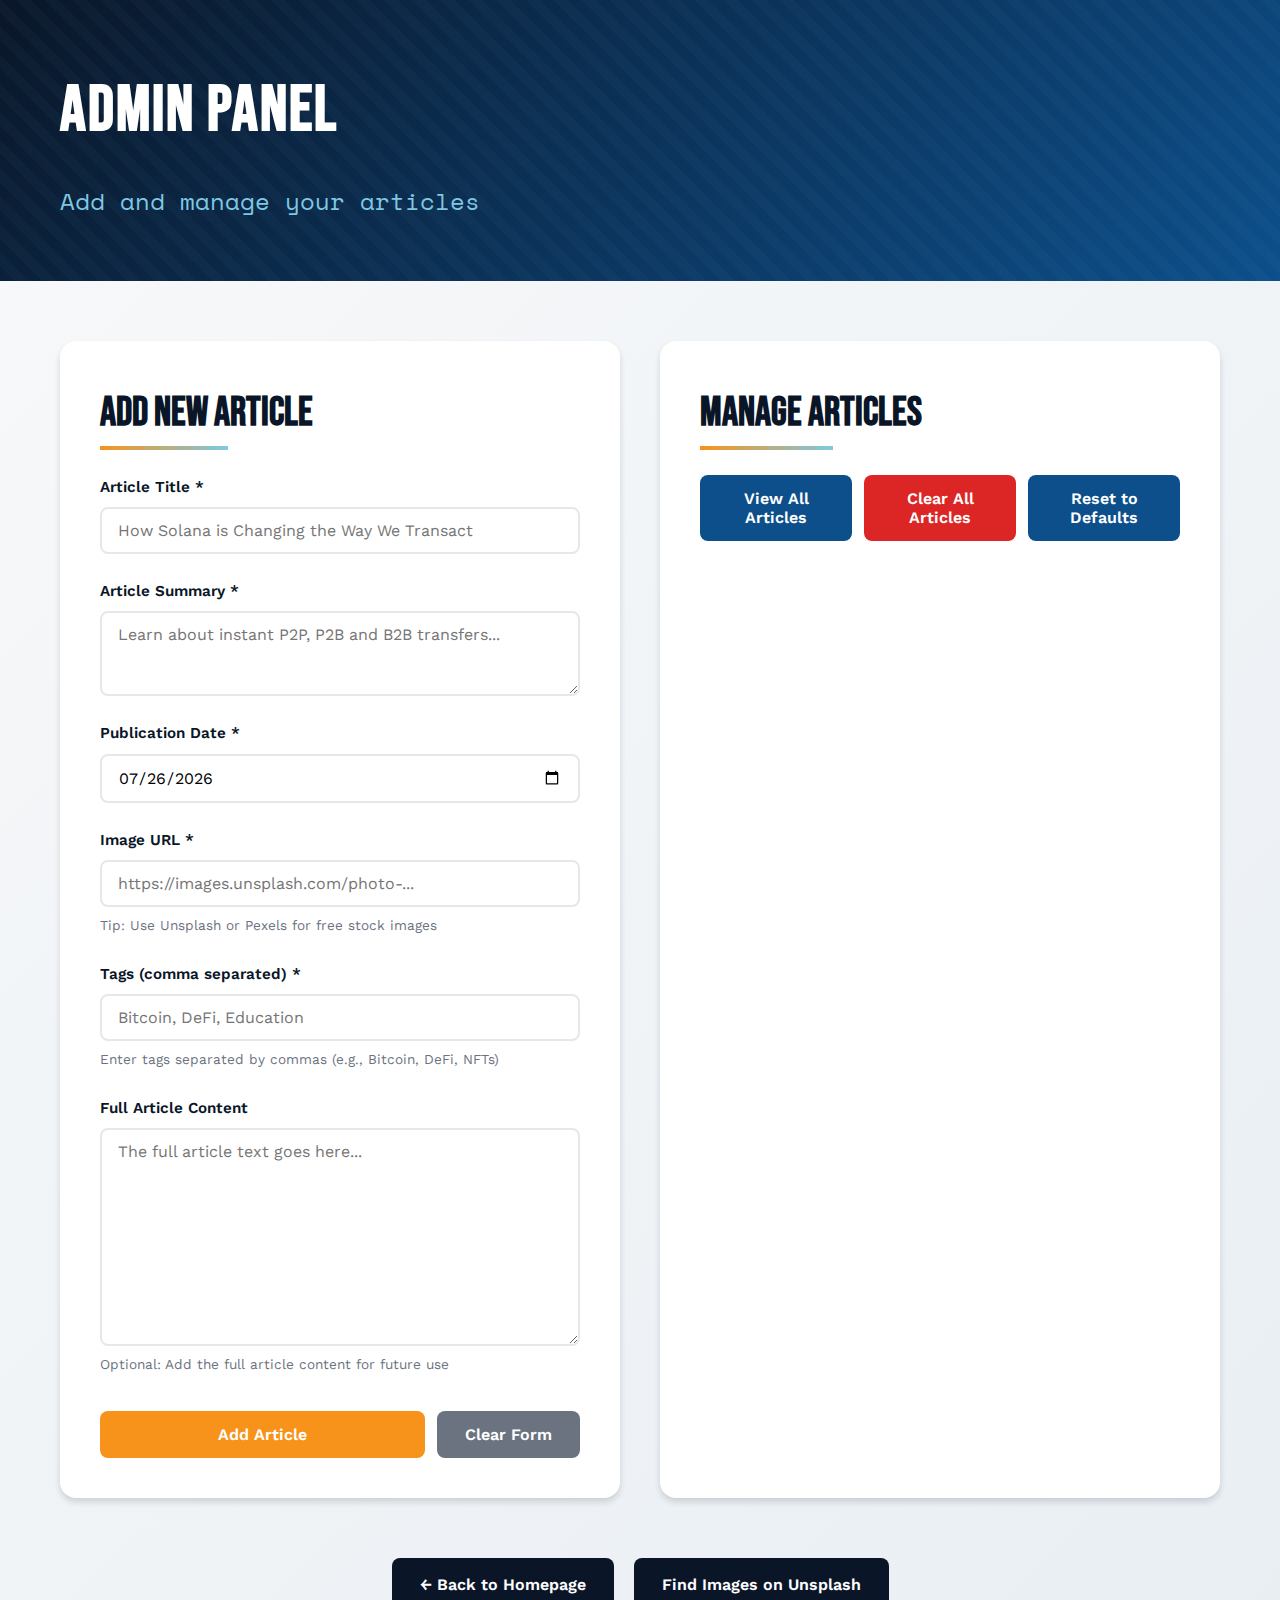
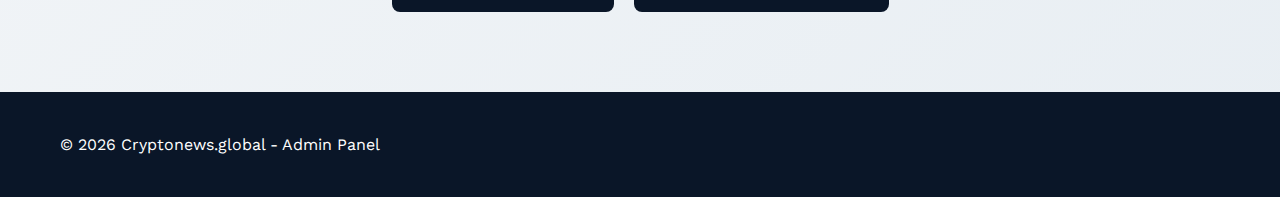
<file: admin.html>
<!DOCTYPE html>
<html lang="en">
<head>
    <meta charset="UTF-8">
    <meta name="viewport" content="width=device-width, initial-scale=1.0">
    <title>Admin Panel - Cryptonews.global</title>
    <link rel="stylesheet" href="styles.css">
    <link rel="stylesheet" href="admin-styles.css">
    <link rel="preconnect" href="https://fonts.googleapis.com">
    <link rel="preconnect" href="https://fonts.gstatic.com" crossorigin>
    <link href="https://fonts.googleapis.com/css2?family=Bebas+Neue&family=Space+Mono:wght@400;700&family=Work+Sans:wght@400;500;600;700&display=swap" rel="stylesheet">
</head>
<body>
    <!-- Header Section -->
    <header class="site-header">
        <div class="container">
            <div class="logo">
                <h1>ADMIN PANEL</h1>
            </div>
            <div class="tagline">
                <h2>Add and manage your articles</h2>
            </div>
        </div>
    </header>

    <!-- Main Content -->
    <main class="container">
        <div class="admin-layout">
            <!-- Article Form -->
            <section class="article-form-section">
                <h3 class="section-title">Add New Article</h3>
                
                <form id="article-form" class="article-form">
                    <div class="form-group">
                        <label for="article-title">Article Title *</label>
                        <input 
                            type="text" 
                            id="article-title" 
                            name="title" 
                            required
                            placeholder="How Solana is Changing the Way We Transact"
                        >
                    </div>

                    <div class="form-group">
                        <label for="article-summary">Article Summary *</label>
                        <textarea 
                            id="article-summary" 
                            name="summary" 
                            required
                            rows="3"
                            placeholder="Learn about instant P2P, P2B and B2B transfers..."
                        ></textarea>
                    </div>

                    <div class="form-group">
                        <label for="article-date">Publication Date *</label>
                        <input 
                            type="date" 
                            id="article-date" 
                            name="date" 
                            required
                        >
                    </div>

                    <div class="form-group">
                        <label for="article-image">Image URL *</label>
                        <input 
                            type="url" 
                            id="article-image" 
                            name="image" 
                            required
                            placeholder="https://images.unsplash.com/photo-..."
                        >
                        <small>Tip: Use Unsplash or Pexels for free stock images</small>
                    </div>

                    <div class="form-group">
                        <label for="article-tags">Tags (comma separated) *</label>
                        <input 
                            type="text" 
                            id="article-tags" 
                            name="tags" 
                            required
                            placeholder="Bitcoin, DeFi, Education"
                        >
                        <small>Enter tags separated by commas (e.g., Bitcoin, DeFi, NFTs)</small>
                    </div>

                    <div class="form-group">
                        <label for="article-content">Full Article Content</label>
                        <textarea 
                            id="article-content" 
                            name="content" 
                            rows="10"
                            placeholder="The full article text goes here..."
                        ></textarea>
                        <small>Optional: Add the full article content for future use</small>
                    </div>

                    <div class="form-actions">
                        <button type="submit" class="submit-btn">Add Article</button>
                        <button type="button" class="reset-btn" id="reset-form">Clear Form</button>
                    </div>
                </form>

                <div id="form-message" class="form-message"></div>
            </section>

            <!-- Article Management -->
            <section class="article-management">
                <h3 class="section-title">Manage Articles</h3>
                
                <div class="management-controls">
                    <button class="action-btn" id="view-all">View All Articles</button>
                    <button class="action-btn danger" id="clear-all">Clear All Articles</button>
                    <button class="action-btn" id="reset-defaults">Reset to Defaults</button>
                </div>

                <div id="article-list" class="article-list">
                    <!-- Articles will be loaded here -->
                </div>
            </section>
        </div>

        <!-- Quick Links -->
        <section class="quick-links">
            <a href="index.html" class="link-btn">← Back to Homepage</a>
            <a href="https://unsplash.com" target="_blank" class="link-btn">Find Images on Unsplash</a>
        </section>
    </main>

    <!-- Footer -->
    <footer class="site-footer">
        <div class="container">
            <p>&copy; 2026 Cryptonews.global - Admin Panel</p>
        </div>
    </footer>

    <!-- Delete Confirmation Modal -->
    <div id="delete-modal" class="share-modal">
        <div class="share-content">
            <button class="close-modal" id="close-delete">&times;</button>
            <h4>Delete Article?</h4>
            <p style="margin-bottom: 20px; color: var(--gray);">This action cannot be undone.</p>
            <div class="share-buttons">
                <button class="share-btn danger" id="confirm-delete">Yes, Delete</button>
                <button class="share-btn" id="cancel-delete">Cancel</button>
            </div>
        </div>
    </div>

    <script src="articles.js"></script>
    <script src="admin.js"></script>
</body>
</html>
</file>
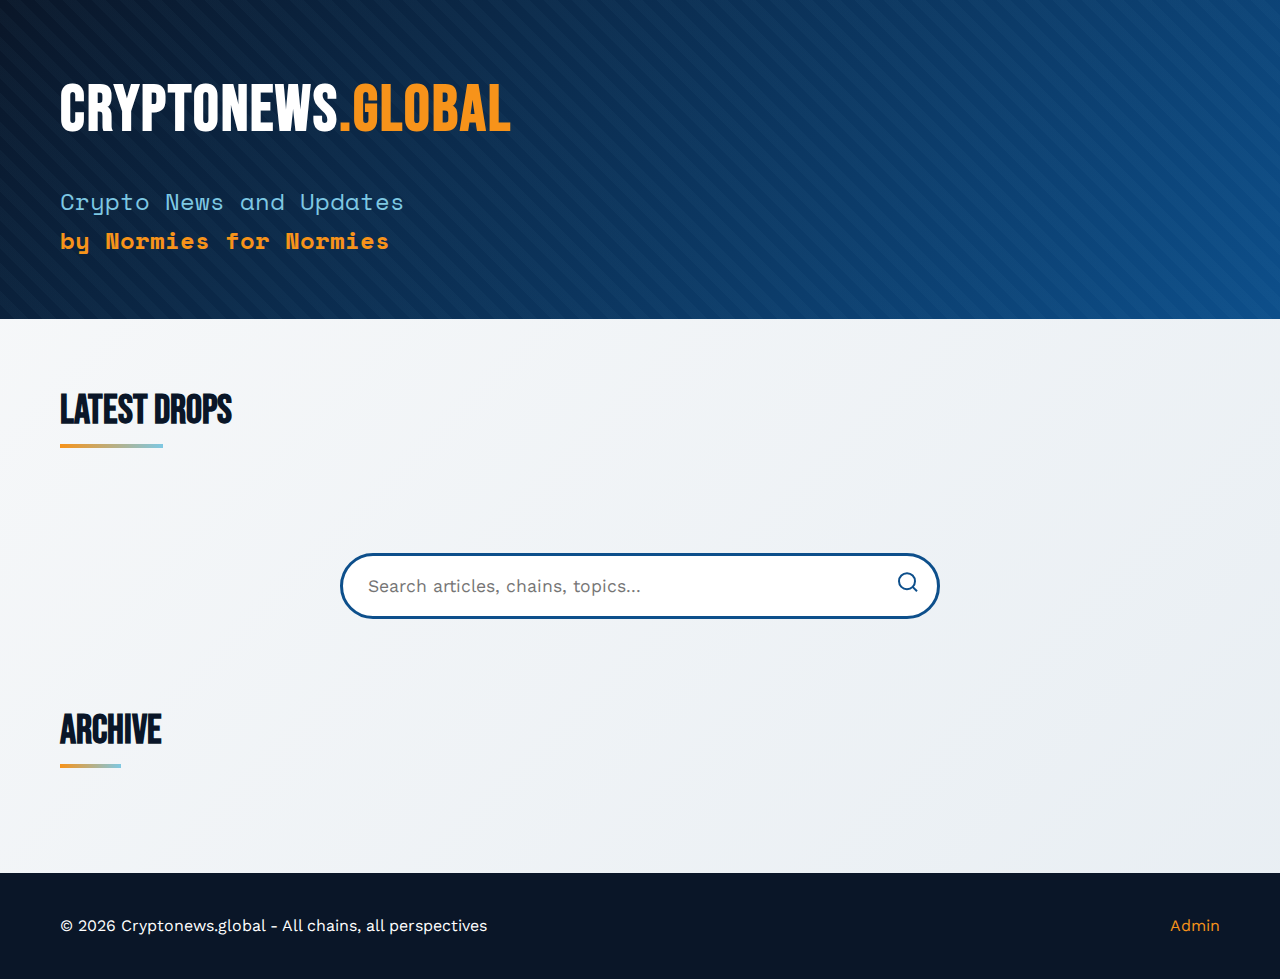
<file: home.html>
<!DOCTYPE html>
<html lang="en">
<head>
    <meta charset="UTF-8">
    <meta name="viewport" content="width=device-width, initial-scale=1.0">
    <title>Cryptonews.global - Crypto News by Normies for Normies</title>
    <link rel="stylesheet" href="styles.css">
    <link rel="preconnect" href="https://fonts.googleapis.com">
    <link rel="preconnect" href="https://fonts.gstatic.com" crossorigin>
    <link href="https://fonts.googleapis.com/css2?family=Bebas+Neue&family=Space+Mono:wght@400;700&family=Work+Sans:wght@400;500;600;700&display=swap" rel="stylesheet">
</head>
<body>
    <!-- Header Section -->
    <header class="site-header">
        <div class="container">
            <div class="logo">
                <h1>CRYPTONEWS<span>.GLOBAL</span></h1>
            </div>
            <div class="tagline">
                <h2>Crypto News and Updates<br><span class="highlight">by Normies for Normies</span></h2>
            </div>
        </div>
    </header>

    <!-- Main Content -->
    <main class="container">
        <!-- Recent News Section -->
        <section class="recent-news">
            <h3 class="section-title">Latest Drops</h3>
            <div id="recent-articles" class="article-grid">
                <!-- Recent articles will be loaded here -->
            </div>
        </section>

        <!-- Search Section -->
        <section class="search-section">
            <div class="search-container">
                <input 
                    type="text" 
                    id="search-input" 
                    placeholder="Search articles, chains, topics..." 
                    autocomplete="off"
                >
                <div class="search-icon">
                    <svg width="24" height="24" viewBox="0 0 24 24" fill="none" stroke="currentColor" stroke-width="2">
                        <circle cx="11" cy="11" r="8"></circle>
                        <path d="m21 21-4.35-4.35"></path>
                    </svg>
                </div>
            </div>
            <div id="search-results" class="search-results"></div>
        </section>

        <!-- Past Articles Section -->
        <section class="past-articles">
            <h3 class="section-title">Archive</h3>
            <div id="past-articles" class="article-grid">
                <!-- Past articles will be loaded here -->
            </div>
        </section>
    </main>

    <!-- Footer -->
    <footer class="site-footer">
        <div class="container">
            <p>&copy; 2026 Cryptonews.global - All chains, all perspectives</p>
            <div class="footer-links">
                <a href="admin.html">Admin</a>
            </div>
        </div>
    </footer>

    <!-- Share Modal -->
    <div id="share-modal" class="share-modal">
        <div class="share-content">
            <button class="close-modal">&times;</button>
            <h4>Share this article</h4>
            <div class="share-buttons">
                <button class="share-btn twitter" data-platform="twitter">
                    <span>𝕏</span> Share on X
                </button>
                <button class="share-btn reddit" data-platform="reddit">
                    <span>🔗</span> Share on Reddit
                </button>
                <button class="share-btn copy" data-platform="copy">
                    <span>📋</span> Copy Link
                </button>
            </div>
        </div>
    </div>

    <script src="articles.js"></script>
    <script src="script.js"></script>
</body>
</html>
</file>
<file: styles.css>
:root {
    --navy: #0a1628;
    --deep-blue: #0d4f8b;
    --light-blue: #7ec8e3;
    --bitcoin-orange: #F7931A;
    --white: #ffffff;
    --off-white: #f8f9fa;
    --gray: #6b7280;
    --shadow: rgba(10, 22, 40, 0.15);
}

* {
    margin: 0;
    padding: 0;
    box-sizing: border-box;
}

body {
    font-family: 'Work Sans', sans-serif;
    background: linear-gradient(135deg, var(--off-white) 0%, #e8eef3 100%);
    color: var(--navy);
    line-height: 1.6;
    min-height: 100vh;
}

.container {
    max-width: 1200px;
    margin: 0 auto;
    padding: 0 20px;
}

/* Header Styles */
.site-header {
    background: linear-gradient(135deg, var(--navy) 0%, var(--deep-blue) 100%);
    padding: 60px 20px;
    margin-bottom: 60px;
    position: relative;
    overflow: hidden;
}

.site-header::before {
    content: '';
    position: absolute;
    top: 0;
    left: 0;
    right: 0;
    bottom: 0;
    background: 
        repeating-linear-gradient(
            45deg,
            transparent,
            transparent 10px,
            rgba(126, 200, 227, 0.03) 10px,
            rgba(126, 200, 227, 0.03) 20px
        );
    pointer-events: none;
}

.logo h1 {
    font-family: 'Bebas Neue', sans-serif;
    font-size: clamp(2.5rem, 6vw, 4rem);
    color: var(--white);
    letter-spacing: 2px;
    margin-bottom: 20px;
    position: relative;
    z-index: 1;
}

.logo h1 span {
    color: var(--bitcoin-orange);
}

.tagline h2 {
    font-family: 'Space Mono', monospace;
    font-size: clamp(1rem, 2.5vw, 1.5rem);
    color: var(--light-blue);
    font-weight: 400;
    position: relative;
    z-index: 1;
}

.tagline .highlight {
    color: var(--bitcoin-orange);
    font-weight: 700;
}

/* Section Titles */
.section-title {
    font-family: 'Bebas Neue', sans-serif;
    font-size: 2.5rem;
    color: var(--navy);
    margin-bottom: 30px;
    position: relative;
    display: inline-block;
}

.section-title::after {
    content: '';
    position: absolute;
    bottom: -5px;
    left: 0;
    width: 60%;
    height: 4px;
    background: linear-gradient(90deg, var(--bitcoin-orange), var(--light-blue));
}

/* Article Grid */
.article-grid {
    display: grid;
    grid-template-columns: repeat(auto-fill, minmax(350px, 1fr));
    gap: 30px;
    margin-bottom: 60px;
}

/* Article Cards */
.article-card {
    background: var(--white);
    border-radius: 12px;
    overflow: hidden;
    box-shadow: 
        0 4px 6px var(--shadow),
        0 1px 3px rgba(10, 22, 40, 0.08);
    transition: all 0.4s cubic-bezier(0.175, 0.885, 0.32, 1.275);
    position: relative;
    cursor: pointer;
}

/* Playful tilts for variety */
.article-card:nth-child(3n + 1) {
    transform: rotate(-0.5deg);
}

.article-card:nth-child(3n + 2) {
    transform: rotate(0.5deg);
}

.article-card:hover {
    transform: translateY(-8px) scale(1.02) rotate(0deg) !important;
    box-shadow: 
        0 20px 25px var(--shadow),
        0 10px 10px rgba(10, 22, 40, 0.08),
        0 0 0 3px var(--light-blue);
}

.article-image {
    width: 100%;
    height: 200px;
    object-fit: cover;
    display: block;
}

.article-content {
    padding: 25px;
}

.article-date {
    font-family: 'Space Mono', monospace;
    font-size: 0.75rem;
    color: var(--bitcoin-orange);
    text-transform: uppercase;
    letter-spacing: 1px;
    margin-bottom: 12px;
    font-weight: 700;
}

.article-title {
    font-family: 'Work Sans', sans-serif;
    font-size: 1.5rem;
    font-weight: 700;
    color: var(--navy);
    margin-bottom: 12px;
    line-height: 1.3;
}

.article-summary {
    font-size: 0.95rem;
    color: var(--gray);
    margin-bottom: 20px;
    line-height: 1.6;
}

.article-footer {
    display: flex;
    justify-content: space-between;
    align-items: center;
    padding-top: 15px;
    border-top: 1px solid #e5e7eb;
}

.article-tags {
    display: flex;
    gap: 8px;
    flex-wrap: wrap;
}

.tag {
    font-size: 0.7rem;
    padding: 4px 10px;
    background: var(--deep-blue);
    color: var(--white);
    border-radius: 12px;
    font-weight: 600;
    text-transform: uppercase;
    letter-spacing: 0.5px;
}

.share-button {
    background: var(--bitcoin-orange);
    color: var(--white);
    border: none;
    padding: 8px 16px;
    border-radius: 6px;
    cursor: pointer;
    font-weight: 600;
    font-size: 0.85rem;
    transition: all 0.3s ease;
    font-family: 'Work Sans', sans-serif;
}

.share-button:hover {
    background: var(--deep-blue);
    transform: scale(1.05);
}

/* Search Section */
.search-section {
    margin: 80px 0;
}

.search-container {
    position: relative;
    max-width: 600px;
    margin: 0 auto 30px;
}

#search-input {
    width: 100%;
    padding: 20px 60px 20px 25px;
    font-size: 1.1rem;
    border: 3px solid var(--deep-blue);
    border-radius: 50px;
    font-family: 'Work Sans', sans-serif;
    transition: all 0.3s ease;
    background: var(--white);
}

#search-input:focus {
    outline: none;
    border-color: var(--bitcoin-orange);
    box-shadow: 0 0 0 4px rgba(247, 147, 26, 0.1);
}

.search-icon {
    position: absolute;
    right: 20px;
    top: 50%;
    transform: translateY(-50%);
    color: var(--deep-blue);
    pointer-events: none;
}

#search-input:focus + .search-icon {
    color: var(--bitcoin-orange);
}

.search-results {
    max-width: 800px;
    margin: 0 auto;
}

.search-results .article-grid {
    margin-bottom: 0;
}

.no-results {
    text-align: center;
    padding: 40px;
    color: var(--gray);
    font-size: 1.1rem;
}

/* Recent News Section */
.recent-news {
    margin-bottom: 40px;
}

/* Past Articles Section */
.past-articles {
    margin-bottom: 60px;
}

/* Footer */
.site-footer {
    background: var(--navy);
    color: var(--white);
    padding: 40px 20px;
    margin-top: 80px;
}

.site-footer .container {
    display: flex;
    justify-content: space-between;
    align-items: center;
    flex-wrap: wrap;
    gap: 20px;
}

.footer-links a {
    color: var(--bitcoin-orange);
    text-decoration: none;
    margin-left: 20px;
    transition: color 0.3s ease;
}

.footer-links a:hover {
    color: var(--light-blue);
}

/* Share Modal */
.share-modal {
    display: none;
    position: fixed;
    top: 0;
    left: 0;
    width: 100%;
    height: 100%;
    background: rgba(10, 22, 40, 0.8);
    z-index: 1000;
    align-items: center;
    justify-content: center;
}

.share-modal.active {
    display: flex;
}

.share-content {
    background: var(--white);
    padding: 40px;
    border-radius: 16px;
    max-width: 400px;
    width: 90%;
    position: relative;
    animation: slideUp 0.3s ease;
}

@keyframes slideUp {
    from {
        opacity: 0;
        transform: translateY(50px);
    }
    to {
        opacity: 1;
        transform: translateY(0);
    }
}

.close-modal {
    position: absolute;
    top: 15px;
    right: 15px;
    background: none;
    border: none;
    font-size: 2rem;
    cursor: pointer;
    color: var(--gray);
    transition: color 0.3s ease;
}

.close-modal:hover {
    color: var(--navy);
}

.share-content h4 {
    font-family: 'Bebas Neue', sans-serif;
    font-size: 2rem;
    color: var(--navy);
    margin-bottom: 25px;
}

.share-buttons {
    display: flex;
    flex-direction: column;
    gap: 12px;
}

.share-btn {
    padding: 15px 20px;
    border: none;
    border-radius: 8px;
    font-size: 1rem;
    font-weight: 600;
    cursor: pointer;
    transition: all 0.3s ease;
    font-family: 'Work Sans', sans-serif;
    display: flex;
    align-items: center;
    gap: 10px;
}

.share-btn span {
    font-size: 1.3rem;
}

.share-btn.twitter {
    background: #000000;
    color: var(--white);
}

.share-btn.twitter:hover {
    background: #333333;
    transform: translateX(5px);
}

.share-btn.reddit {
    background: #FF4500;
    color: var(--white);
}

.share-btn.reddit:hover {
    background: #ff5722;
    transform: translateX(5px);
}

.share-btn.copy {
    background: var(--bitcoin-orange);
    color: var(--white);
}

.share-btn.copy:hover {
    background: var(--deep-blue);
    transform: translateX(5px);
}

/* Responsive Design */
@media (max-width: 768px) {
    .article-grid {
        grid-template-columns: 1fr;
    }
    
    .site-header {
        padding: 40px 20px;
    }
    
    .site-footer .container {
        flex-direction: column;
        text-align: center;
    }
    
    .footer-links a {
        margin: 0 10px;
    }
}

/* Loading Animation */
.loading {
    text-align: center;
    padding: 60px 20px;
    color: var(--gray);
}

.loading::after {
    content: '...';
    animation: dots 1.5s steps(4, end) infinite;
}

@keyframes dots {
    0%, 20% { content: '.'; }
    40% { content: '..'; }
    60%, 100% { content: '...'; }
}
</file>
<file: admin-styles.css>
/* Admin Panel Specific Styles */

.admin-layout {
    display: grid;
    grid-template-columns: 1fr 1fr;
    gap: 40px;
    margin-bottom: 60px;
}

/* Article Form */
.article-form-section {
    background: var(--white);
    padding: 40px;
    border-radius: 16px;
    box-shadow: 0 4px 6px var(--shadow);
}

.article-form {
    display: flex;
    flex-direction: column;
    gap: 25px;
}

.form-group {
    display: flex;
    flex-direction: column;
    gap: 8px;
}

.form-group label {
    font-weight: 600;
    color: var(--navy);
    font-size: 0.95rem;
}

.form-group input,
.form-group textarea {
    padding: 12px 16px;
    border: 2px solid #e5e7eb;
    border-radius: 8px;
    font-family: 'Work Sans', sans-serif;
    font-size: 1rem;
    transition: all 0.3s ease;
}

.form-group input:focus,
.form-group textarea:focus {
    outline: none;
    border-color: var(--bitcoin-orange);
    box-shadow: 0 0 0 3px rgba(247, 147, 26, 0.1);
}

.form-group small {
    color: var(--gray);
    font-size: 0.85rem;
}

.form-actions {
    display: flex;
    gap: 12px;
    margin-top: 10px;
}

.submit-btn,
.reset-btn,
.action-btn,
.link-btn {
    padding: 14px 28px;
    border: none;
    border-radius: 8px;
    font-weight: 600;
    font-size: 1rem;
    cursor: pointer;
    transition: all 0.3s ease;
    font-family: 'Work Sans', sans-serif;
}

.submit-btn {
    background: var(--bitcoin-orange);
    color: var(--white);
    flex: 1;
}

.submit-btn:hover {
    background: var(--deep-blue);
    transform: translateY(-2px);
    box-shadow: 0 4px 12px rgba(247, 147, 26, 0.3);
}

.reset-btn {
    background: var(--gray);
    color: var(--white);
}

.reset-btn:hover {
    background: #4b5563;
}

.form-message {
    margin-top: 20px;
    padding: 15px;
    border-radius: 8px;
    font-weight: 500;
    display: none;
}

.form-message.success {
    display: block;
    background: #d1fae5;
    color: #065f46;
    border: 2px solid #34d399;
}

.form-message.error {
    display: block;
    background: #fee2e2;
    color: #991b1b;
    border: 2px solid #f87171;
}

/* Article Management */
.article-management {
    background: var(--white);
    padding: 40px;
    border-radius: 16px;
    box-shadow: 0 4px 6px var(--shadow);
}

.management-controls {
    display: flex;
    gap: 12px;
    margin-bottom: 30px;
    flex-wrap: wrap;
}

.action-btn {
    background: var(--deep-blue);
    color: var(--white);
    flex: 1;
    min-width: 150px;
}

.action-btn:hover {
    background: var(--navy);
    transform: translateY(-2px);
}

.action-btn.danger {
    background: #dc2626;
}

.action-btn.danger:hover {
    background: #991b1b;
}

/* Article List in Admin */
.article-list {
    display: flex;
    flex-direction: column;
    gap: 15px;
    max-height: 600px;
    overflow-y: auto;
    padding-right: 10px;
}

.article-list::-webkit-scrollbar {
    width: 8px;
}

.article-list::-webkit-scrollbar-track {
    background: #f1f1f1;
    border-radius: 10px;
}

.article-list::-webkit-scrollbar-thumb {
    background: var(--deep-blue);
    border-radius: 10px;
}

.article-list::-webkit-scrollbar-thumb:hover {
    background: var(--navy);
}

.article-item {
    background: var(--off-white);
    padding: 20px;
    border-radius: 10px;
    border-left: 4px solid var(--bitcoin-orange);
    display: flex;
    justify-content: space-between;
    align-items: start;
    gap: 20px;
    transition: all 0.3s ease;
}

.article-item:hover {
    background: #e5e7eb;
    transform: translateX(5px);
}

.article-item-info {
    flex: 1;
}

.article-item-title {
    font-weight: 700;
    color: var(--navy);
    margin-bottom: 5px;
    font-size: 1.1rem;
}

.article-item-date {
    font-size: 0.85rem;
    color: var(--gray);
    font-family: 'Space Mono', monospace;
}

.article-item-actions {
    display: flex;
    gap: 8px;
}

.delete-btn {
    background: #dc2626;
    color: var(--white);
    border: none;
    padding: 8px 16px;
    border-radius: 6px;
    cursor: pointer;
    font-weight: 600;
    font-size: 0.85rem;
    transition: all 0.3s ease;
    font-family: 'Work Sans', sans-serif;
}

.delete-btn:hover {
    background: #991b1b;
    transform: scale(1.05);
}

/* Quick Links */
.quick-links {
    display: flex;
    gap: 20px;
    justify-content: center;
    margin: 40px 0;
    flex-wrap: wrap;
}

.link-btn {
    background: var(--navy);
    color: var(--white);
    text-decoration: none;
    display: inline-block;
}

.link-btn:hover {
    background: var(--deep-blue);
    transform: translateY(-2px);
    box-shadow: 0 4px 12px rgba(10, 22, 40, 0.3);
}

/* Delete Modal Specific Styles */
.share-btn.danger {
    background: #dc2626;
}

.share-btn.danger:hover {
    background: #991b1b;
}

/* Responsive Design for Admin */
@media (max-width: 1024px) {
    .admin-layout {
        grid-template-columns: 1fr;
    }
}

@media (max-width: 768px) {
    .article-form-section,
    .article-management {
        padding: 25px;
    }
    
    .form-actions {
        flex-direction: column;
    }
    
    .management-controls {
        flex-direction: column;
    }
    
    .action-btn {
        width: 100%;
    }
}

/* Empty State */
.empty-state {
    text-align: center;
    padding: 60px 20px;
    color: var(--gray);
}

.empty-state h4 {
    font-size: 1.5rem;
    margin-bottom: 10px;
    color: var(--navy);
}
</file>
